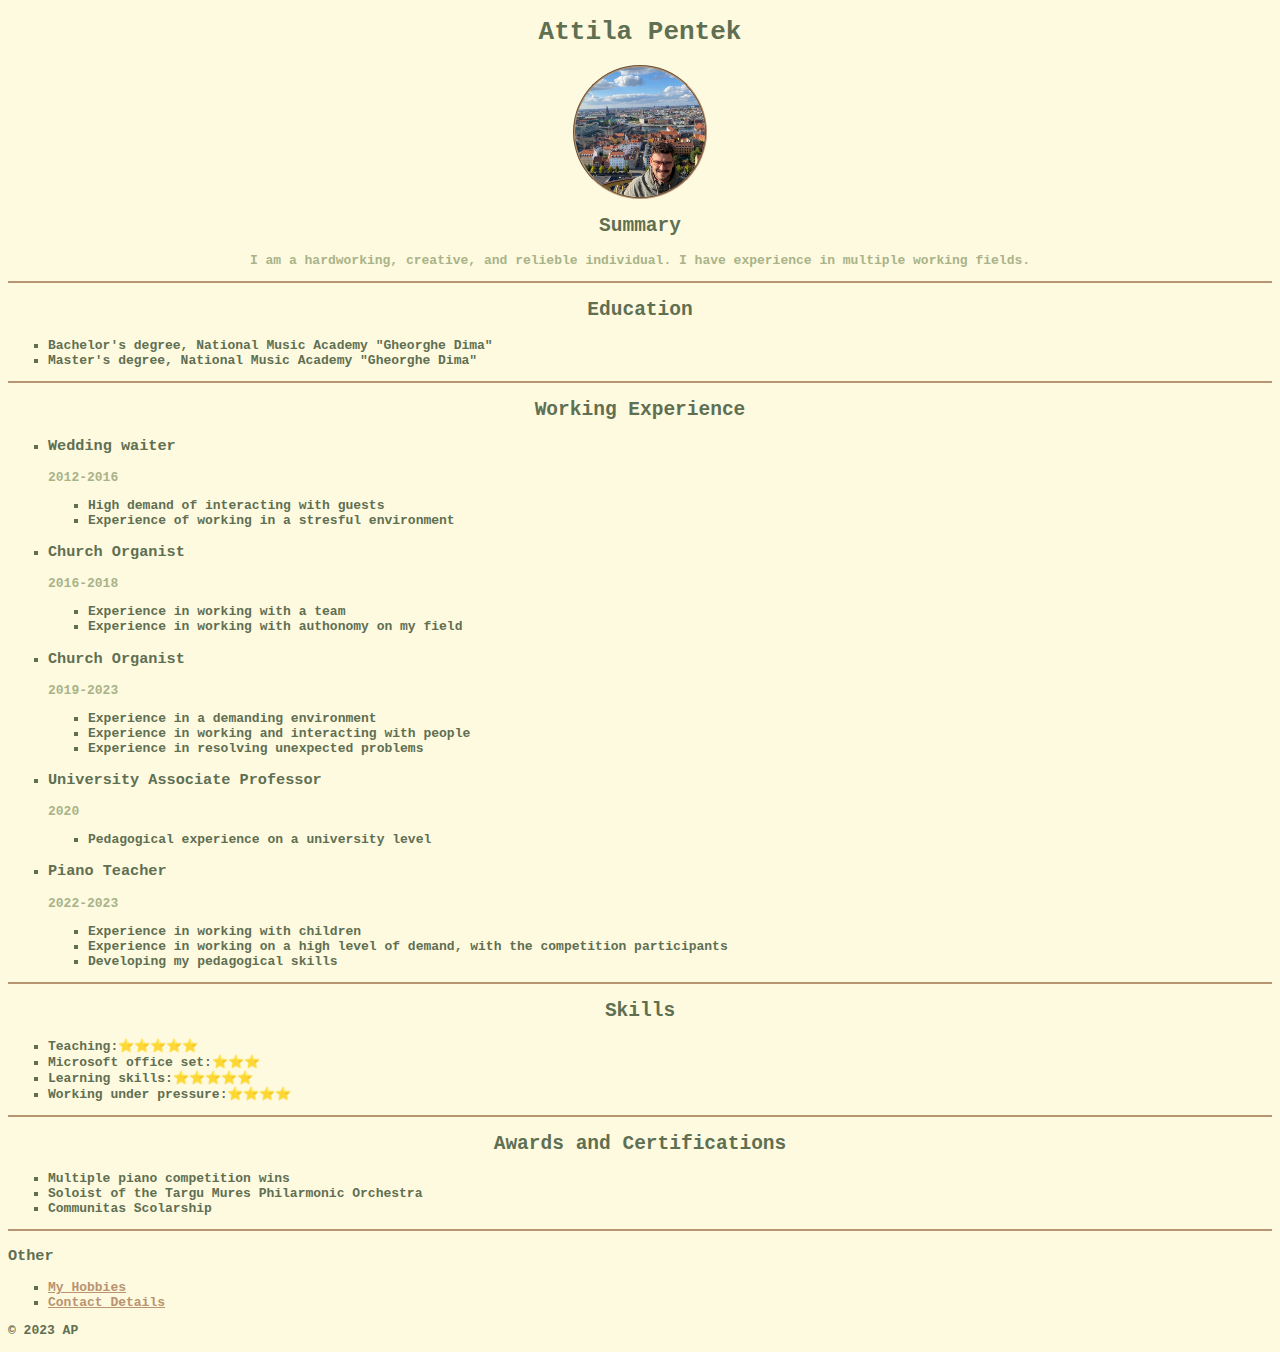
<file: index.html>
<!DOCTYPE html>
<html lang="en">
  
<head>
  <meta charset="UTF-8">
  <title>My Resume</title>
  <meta name="viewport" content="width=device-width, initial-scale=1.0">
  <link 
    rel="stylesheet"
    href="./style.css"
  />
</head>

<body>
  <h1 style="text-align: center;">Attila Pentek</h1>
  <img src="./assets/images/Me.jpg" height="130" alt="profile-picture" class="center"/>
  <h2>Summary</h2>
  <p style="text-align: center;">I am a hardworking, creative, and relieble individual. I have experience in multiple working fields.</p>
  <hr />
  <h2>Education</h2>
  <ul type="square">
    <li>Bachelor's degree, National Music Academy "Gheorghe Dima"</li>
    <li>Master's degree, National Music Academy "Gheorghe Dima"</li>
  </ul>
  <hr />
  <h2>Working Experience</h2>
  <ul type="square">
    <li><h3>Wedding waiter</h3>
      <p>2012-2016</p>
      <ul type="square">
        <li>High demand of interacting with guests</li>
        <li>Experience of working in a stresful environment</li>
      </ul>
    </li>
    <li><h3>Church Organist</h3>
      <p>2016-2018</p>
      <ul type="square">
        <li>Experience in working with a team</li>
        <li>Experience in working with authonomy on my field</li>
      </ul>
    </li>
    <li><h3>Church Organist</h3>
      <p>2019-2023</p>
      <ul type="square">
        <li>Experience in a demanding environment</li>
        <li>Experience in working and interacting with people</li>
        <li>Experience in resolving unexpected problems</li>
      </ul>
    </li>
    <li><h3>University Associate Professor</h3>
      <p>2020</p>
      <ul type="square">
        <li>Pedagogical experience on a university level</li>
      </ul>
    </li>
    <li><h3>Piano Teacher</h3>
      <p>2022-2023</p>
      <ul type="square">
        <li>Experience in working with children</li>
        <li>Experience in working on a high level of demand, with the competition participants</li>
        <li>Developing my pedagogical skills</li>
      </ul>
    </li>
  </ul>
  <hr />
  <h2>Skills</h2>
  <ul type="square">
    <li>Teaching:⭐️⭐️⭐️⭐️⭐️</li>
    <li>Microsoft office set:⭐️⭐️⭐️</li>
    <li>Learning skills:⭐️⭐️⭐️⭐️⭐️</li>
    <li>Working under pressure:⭐️⭐️⭐️⭐️</li>
  </ul>
  <hr />
  <h2>Awards and Certifications</h2>
  <ul type="square">
    <li>Multiple piano competition wins</li>
    <li>Soloist of the Targu Mures Philarmonic Orchestra</li>
    <li>Communitas Scolarship</li>
  </ul>
  <hr />
  <h3>Other</h3>
  <ul type="square">
    <li><a href="./public/Hobbyes.html" id="hobbies">My Hobbies</a></li>
    <li><a href="./public/contact.html" id="contact">Contact Details</a></li>
  </ul>
  <footer>
    <p id="footer">© 2023 AP</p>
  </footer>
</body>
</html>
</file>
<file: style.css>
html{
  background-color: #FEFAE0;
  font-family: monospace;
  font-weight: bolder;
}
h1{
  color: #5F6F52;
}
h2{
  text-align: center;
  color: #5F6F52;
}
h3 {
  color: #5F6F52;
}
li {
  color: #5F6F52;
}
p {
  color: #A9B388;
}
hr{
  height: 2px;
  background-color: #B99470;
  border: none;
}
img{
  border-style: groove;
  border-color: #B99470;
  border-width: 2px;
  border-radius: 50%;
}
.center {
  display: block;
  margin-left: auto;
  margin-right: auto;
}

#hobbies {
  color:#B99470;
}

#contact {
  color:#B99470;
}

#footer {
  color:#5F6F52
}
</file>
